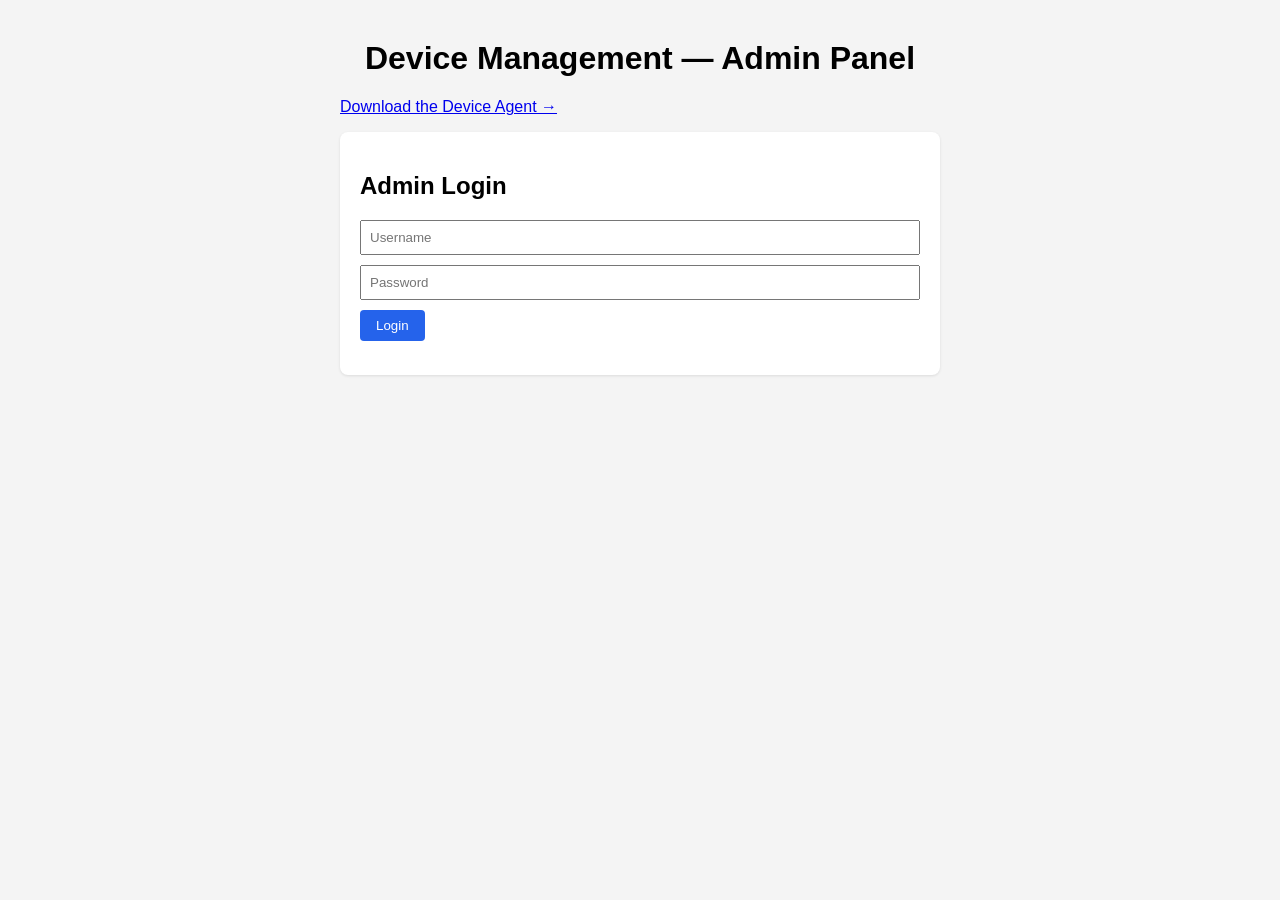
<file: index.html>
<!DOCTYPE html>
<html lang="en">
<head>
    <meta charset="UTF-8">
    <title>Device Management Admin</title>
    <link rel="stylesheet" href="style.css">
</head>
<body>

<h1>Device Management — Admin Panel</h1>
<p><a href="download.html">Download the Device Agent →</a></p>

<!-- Section 1: Login -->
<section id="login-section">
    <h2>Admin Login</h2>
    <input type="text" id="login-username" placeholder="Username">
    <input type="password" id="login-password" placeholder="Password">
    <button onclick="handleLogin()">Login</button>
    <p id="login-status"></p>
</section>

<!-- Section 2: Send Command -->
<section id="command-section" class="hidden">
    <h2>Send Command</h2>
    <label for="command-device-id">Select Device</label>
    <select id="command-device-id"></select>
    <input type="text" id="command-text" placeholder="Command text">
    <button onclick="handleSendCommand()">Send Command</button>
    <p id="command-status"></p>
</section>

<!-- Section 3: View History -->
<section id="history-section" class="hidden">
    <h2>Command History</h2>
    <label for="history-device-id">Select Device</label>
    <select id="history-device-id"></select>
    <button onclick="handleViewHistory()">View History</button>
    <table id="history-table">
        <thead>
        <tr><th>Command ID</th><th>Status</th><th>Changed At</th></tr>
        </thead>
        <tbody id="history-body"></tbody>
    </table>
</section>

<!-- Section 4: Create Admin -->
<section id="create-admin-section" class="hidden">
    <h2>Create New Admin</h2>
    <input type="text" id="new-admin-username" placeholder="New admin username">
    <input type="password" id="new-admin-password" placeholder="New admin password">
    <button onclick="handleCreateAdmin()">Create Admin</button>
    <p id="create-admin-status"></p>
</section>

<!-- Section 5: Revoke Device Token -->
<section id="revoke-section" class="hidden">
    <h2>Revoke Device Token</h2>
    <label for="revoke-device-id">Select Device</label>
    <select id="revoke-device-id"></select>
    <button onclick="handleRevoke()">Revoke Token</button>
    <p id="revoke-status"></p>
</section>

<!-- Section 6: Logout -->
<section id="logout-section" class="hidden">
    <button onclick="handleLogout()">Logout</button>
</section>

<script src="script.js"></script>
</body>
</html>
</file>
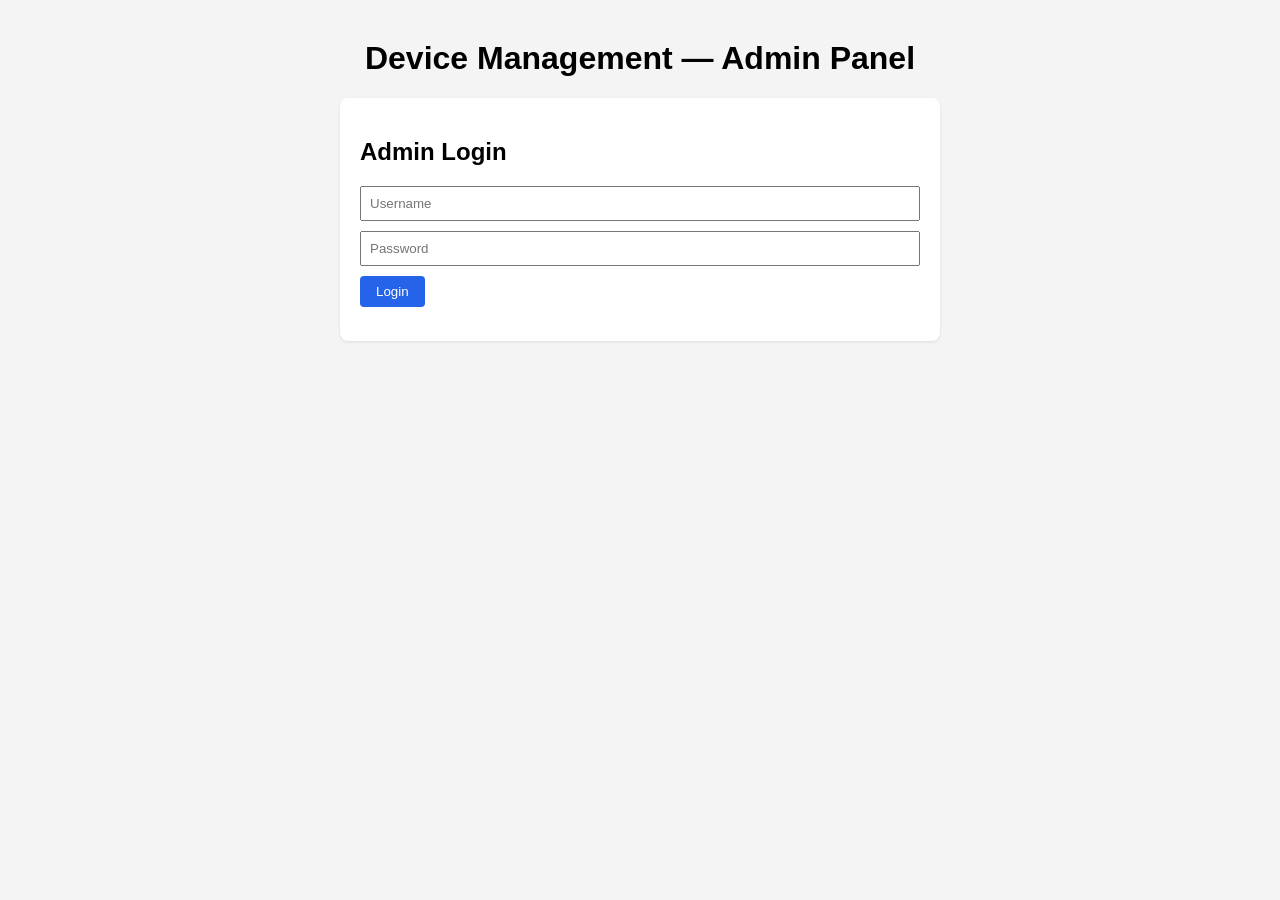
<file: device-frontend/index.html>
<!DOCTYPE html>
<html lang="en">
<head>
    <meta charset="UTF-8">
    <title>Device Management Admin</title>
    <link rel="stylesheet" href="style.css">
</head>
<body>

<h1>Device Management — Admin Panel</h1>

<!-- Section 1: Login -->
<section id="login-section">
    <h2>Admin Login</h2>
    <input type="text" id="login-username" placeholder="Username">
    <input type="password" id="login-password" placeholder="Password">
    <button onclick="handleLogin()">Login</button>
    <p id="login-status"></p>
</section>

<!-- Section 2: Send Command (hidden until logged in) -->
<section id="command-section" class="hidden">
    <h2>Send Command</h2>
    <input type="number" id="command-device-id" placeholder="Device ID">
    <input type="text" id="command-text" placeholder="Command text">
    <button onclick="handleSendCommand()">Send Command</button>
    <p id="command-status"></p>
</section>

<!-- Section 3: View History (hidden until logged in) -->
<section id="history-section" class="hidden">
    <h2>Command History</h2>
    <input type="number" id="history-device-id" placeholder="Device ID">
    <button onclick="handleViewHistory()">View History</button>
    <table id="history-table">
        <thead>
        <tr><th>Command ID</th><th>Status</th><th>Changed At</th></tr>
        </thead>
        <tbody id="history-body"></tbody>
    </table>
</section>

<!-- Section 4: Logout -->
<section id="logout-section" class="hidden">
    <button onclick="handleLogout()">Logout</button>
</section>

<!-- Section: Create Admin (hidden until logged in) -->
<section id="create-admin-section" class="hidden">
    <h2>Create New Admin</h2>
    <input type="text" id="new-admin-username" placeholder="New admin username">
    <input type="password" id="new-admin-password" placeholder="New admin password">
    <button onclick="handleCreateAdmin()">Create Admin</button>
    <p id="create-admin-status"></p>
</section>

<!-- Section: Revoke Device Token (hidden until logged in) -->
<section id="revoke-section" class="hidden">
    <h2>Revoke Device Token</h2>
    <input type="number" id="revoke-device-id" placeholder="Device ID">
    <button onclick="handleRevoke()">Revoke Token</button>
    <p id="revoke-status"></p>
</section>

<!-- Section 4: Logout -->
<section id="logout-section" class="hidden">
    <button onclick="handleLogout()">Logout</button>
</section>

<script src="script.js"></script>
</body>
</html>
</file>
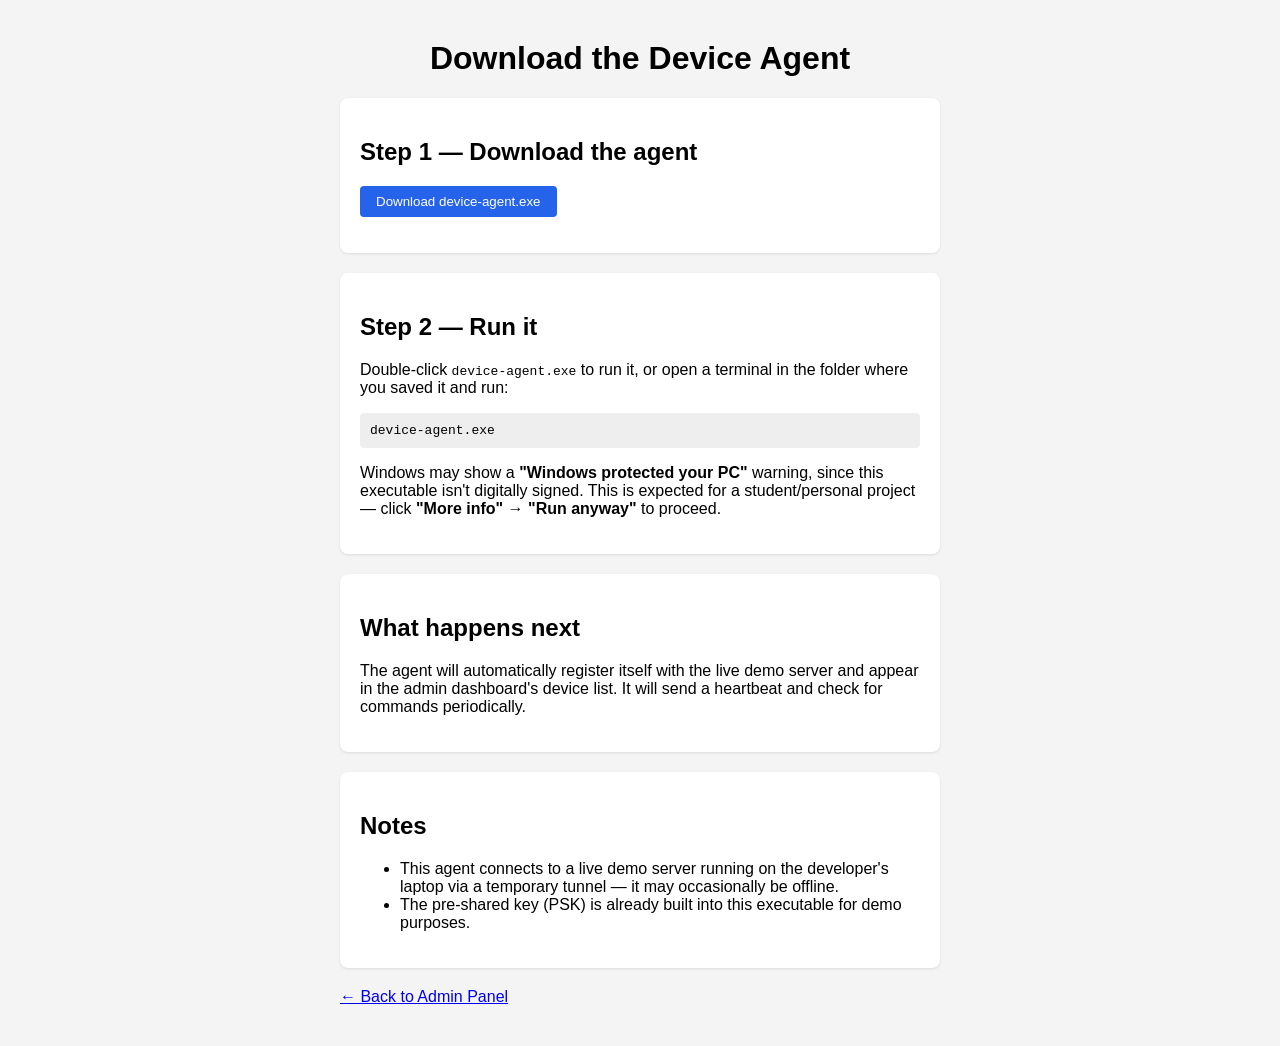
<file: download.html>
<!DOCTYPE html>
<html lang="en">
<head>
    <meta charset="UTF-8">
    <title>Download Device Agent</title>
    <link rel="stylesheet" href="style.css">
</head>
<body>
<h1>Download the Device Agent</h1>

<section>
    <h2>Step 1 — Download the agent</h2>
    <p>
        <a href="https://github.com/rajavignesh07092005/device_management_system/releases/download/v1.0/device-agent.exe">
            <button>Download device-agent.exe</button>
        </a>
    </p>
</section>

<section>
    <h2>Step 2 — Run it</h2>
    <p>Double-click <code>device-agent.exe</code> to run it, or open a terminal in the folder where you saved it and run:</p>
    <pre style="background:#eee; padding:10px; border-radius:4px;">device-agent.exe</pre>
    <p>
        Windows may show a <b>"Windows protected your PC"</b> warning, since this executable
        isn't digitally signed. This is expected for a student/personal project — click
        <b>"More info" → "Run anyway"</b> to proceed.
    </p>
</section>

<section>
    <h2>What happens next</h2>
    <p>
        The agent will automatically register itself with the live demo server and appear
        in the admin dashboard's device list. It will send a heartbeat and check for commands
        periodically.
    </p>
</section>

<section>
    <h2>Notes</h2>
    <ul>
        <li>This agent connects to a live demo server running on the developer's laptop via a temporary tunnel — it may occasionally be offline.</li>
        <li>The pre-shared key (PSK) is already built into this executable for demo purposes.</li>
    </ul>
</section>

<p><a href="index.html">← Back to Admin Panel</a></p>
</body>
</html>
</file>
<file: style.css>
body {
    font-family: Arial, sans-serif;
    max-width: 600px;
    margin: 40px auto;
    padding: 0 20px;
    background-color: #f4f4f4;
}

h1 {
    text-align: center;
}

section {
    background: white;
    padding: 20px;
    margin-bottom: 20px;
    border-radius: 8px;
    box-shadow: 0 1px 3px rgba(0,0,0,0.1);
}

input {
    display: block;
    width: 100%;
    padding: 8px;
    margin-bottom: 10px;
    box-sizing: border-box;
}

button {
    padding: 8px 16px;
    background-color: #2563eb;
    color: white;
    border: none;
    border-radius: 4px;
    cursor: pointer;
}

button:hover {
    background-color: #1d4ed8;
}

.hidden {
    display: none;
}

table {
    width: 100%;
    border-collapse: collapse;
    margin-top: 10px;
}

th, td {
    border: 1px solid #ddd;
    padding: 8px;
    text-align: left;
}

#login-status, #command-status {
    font-size: 14px;
    color: #333;
}
</file>
<file: device-frontend/style.css>
body {
    font-family: Arial, sans-serif;
    max-width: 600px;
    margin: 40px auto;
    padding: 0 20px;
    background-color: #f4f4f4;
}

h1 {
    text-align: center;
}

section {
    background: white;
    padding: 20px;
    margin-bottom: 20px;
    border-radius: 8px;
    box-shadow: 0 1px 3px rgba(0,0,0,0.1);
}

input {
    display: block;
    width: 100%;
    padding: 8px;
    margin-bottom: 10px;
    box-sizing: border-box;
}

button {
    padding: 8px 16px;
    background-color: #2563eb;
    color: white;
    border: none;
    border-radius: 4px;
    cursor: pointer;
}

button:hover {
    background-color: #1d4ed8;
}

.hidden {
    display: none;
}

table {
    width: 100%;
    border-collapse: collapse;
    margin-top: 10px;
}

th, td {
    border: 1px solid #ddd;
    padding: 8px;
    text-align: left;
}

#login-status, #command-status {
    font-size: 14px;
    color: #333;
}
</file>
